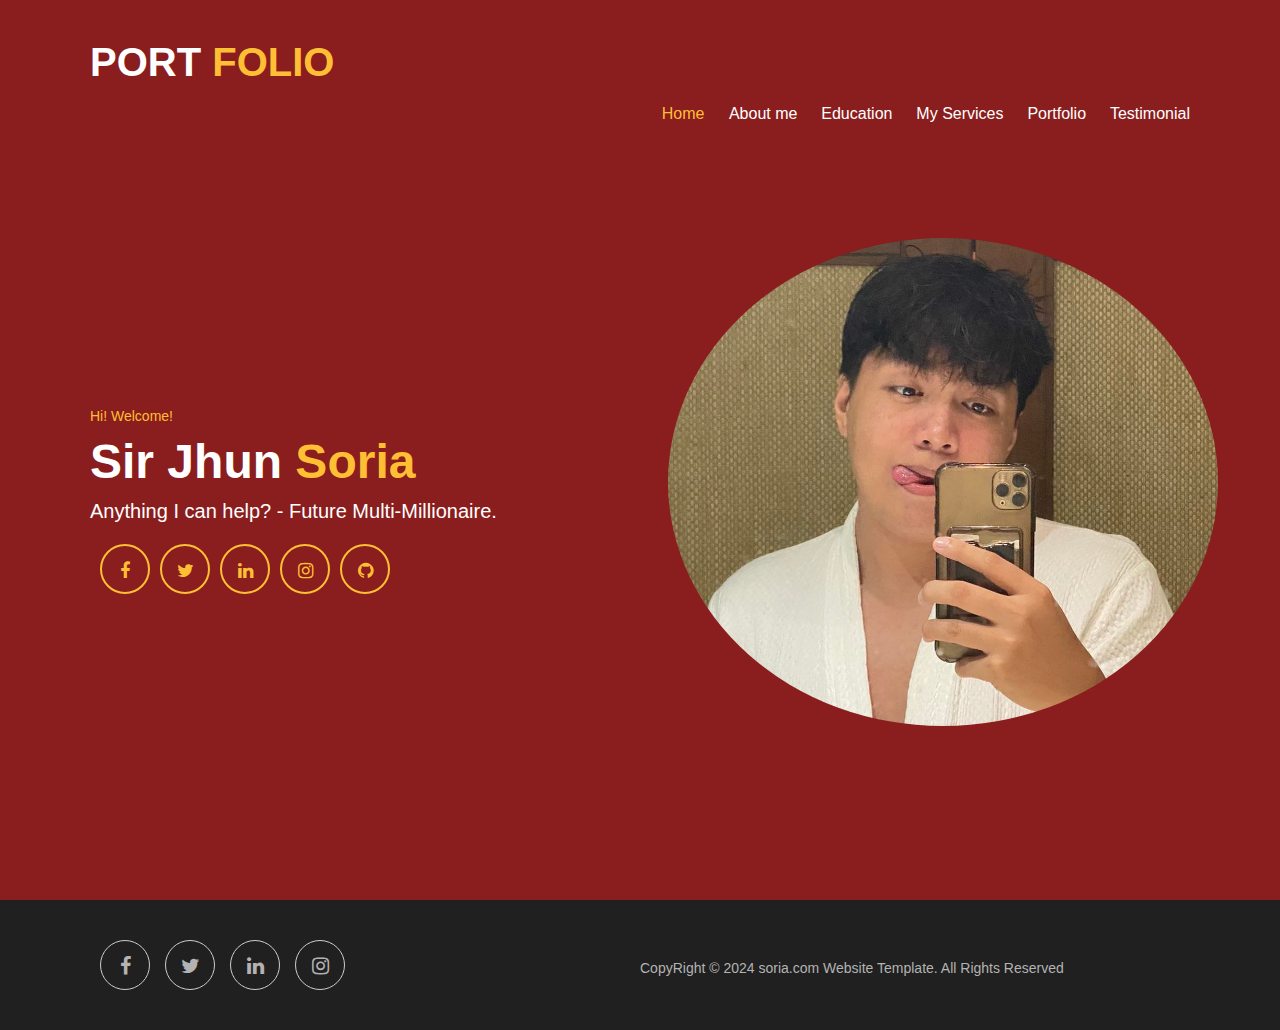
<file: index.html>
<!-----META SECTION----->
 <!DOCTYPE html>
 <html>
 <head>
 <title>Student Portfolio Website Template</title>
 <meta charset="utf-8">
 <meta name="viewport" content="width=device-width, initial-scale=1">
 <link rel="stylesheet" href="https://maxcdn.bootstrapcdn.com/font-awesome/4.7.0/css/font-awesome.min.css">
 <link rel="stylesheet" href="style.css">
 </head>
 <body>
  <!-----MENU SECTION------>
<div class="main-panel">
  <div class="container">
    <div class="width-40 logo">PORT <span class="span-col">FOLIO</span>
    </div>
    <div class="width-60">
      <nav>
        <a href="index.html">
          <span class="span-col">Home</span>
        </a>
        <a href="AboutMe.html">About me</a>
        <a href="eductionbg.html">Education</a>
        <a href="services.html">My Services</a>
        <a href="myportfolio.html">Portfolio</a>
        <a href="testimony.html">Testimonial</a>
      </nav>
    </div>
  </div>
  

<!------MAIN BANNERR------>
<div class="container ">
  <div class="width-50">
    <div class="banner-section">
      <span class="span-col">Hi! Welcome!</span>
      <h1>Sir Jhun <span class="span-col">Soria</span>
      </h1>
      <h2>Anything I can help? - Future Multi-Millionaire.</h2>
      <a href="#">
        <i class="fa fa-facebook"></i>
      </a>
      <a href="#">
        <i class="fa fa-twitter"></i>
      </a>
      <a href="#">
        <i class="fa fa-linkedin"></i>
      </a>
      <a href="#">
        <i class="fa fa-instagram"></i>
      </a>
      <a href="#">
        <i class="fa fa-github"></i>
      </a>
    </div>
  </div>
  <div class="imgg width-50">
    <img src="img/12333.jpg">
  </div>
</div>
</div>



<!------FOOTER SECTION------>
<div class="footer">
  <div class="container">
    <div class="footer-sect social-icon width-50">
      <a href="#">
        <i class="fa fa-facebook"></i>
      </a>
      <a href="#">
        <i class="fa fa-twitter"></i>
      </a>
      <a href="#">
        <i class="fa fa-linkedin"></i>
      </a>
      <a href="#">
        <i class="fa fa-instagram"></i>
      </a>
    </div>
    <div class="footer-sect mt-20 width-50">CopyRight © 2024 soria.com Website Template. All Rights Reserved</div>
  </div>
</div>

 </body>
 </html>
</file>
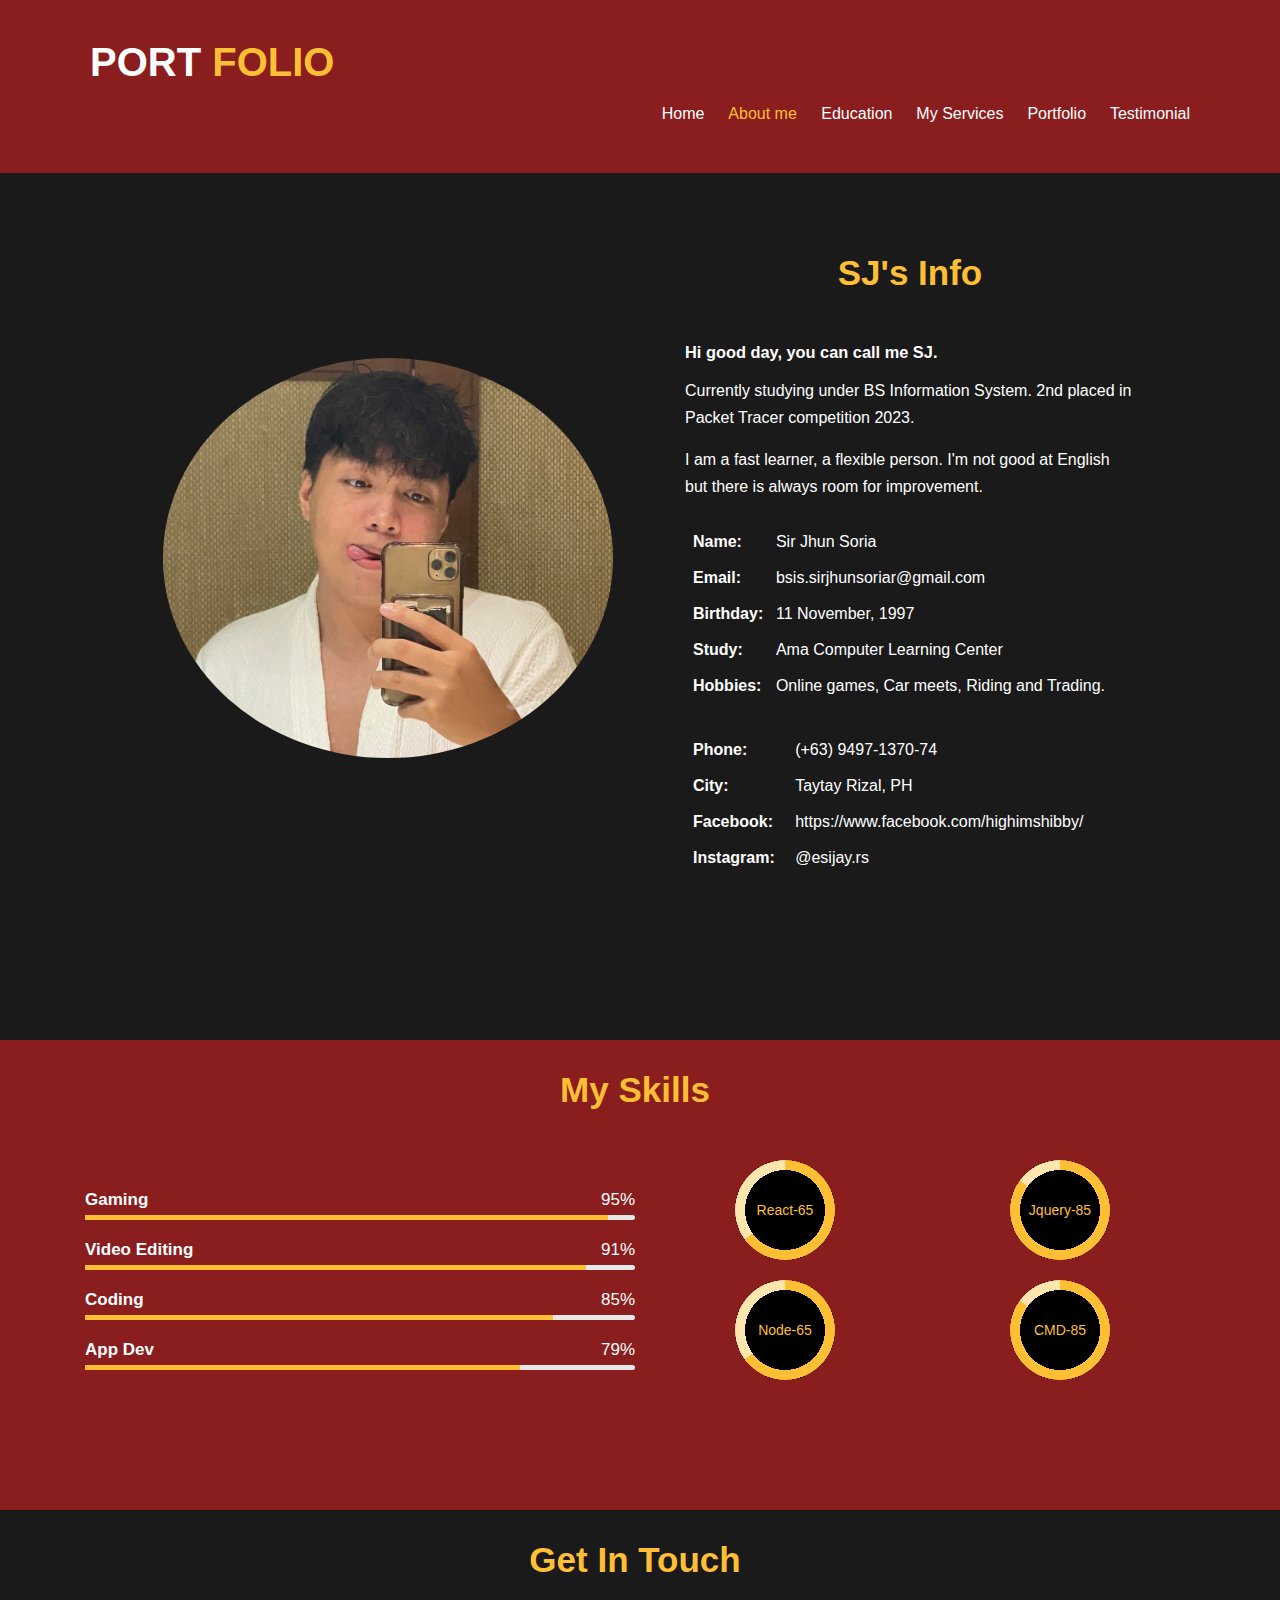
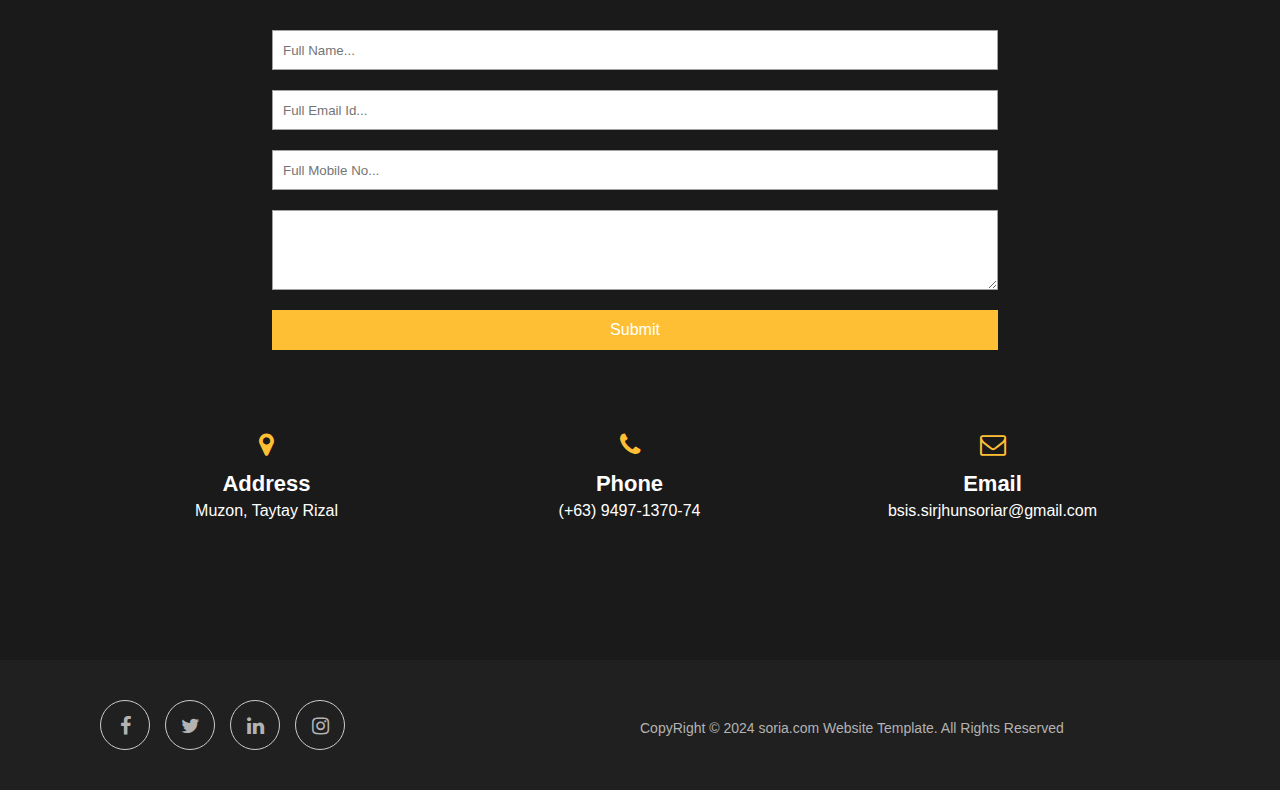
<file: AboutMe.html>
<!DOCTYPE html>
<html lang="en">
<head>
    <meta charset="utf-8">
    <meta name="viewport" content="width=device-width, initial-scale=1">
    <link rel="stylesheet" href="https://maxcdn.bootstrapcdn.com/font-awesome/4.7.0/css/font-awesome.min.css">
    <link rel="stylesheet" href="style.css">
</head>
<body>

<!-----MENU SECTION------>
<div class="main-panel">
  <div class="container">
    <div class="width-40 logo">PORT <span class="span-col">FOLIO</span>
    </div>
    <div class="width-60">
      <nav>
        <a href="index.html">Home</a>
        <a href="AboutMe.html">
          <span class="span-col">About me</span>
        </a>
        <a href="eductionbg.html">Education</a>
        <a href="services.html">My Services</a>
        <a href="myportfolio.html">Portfolio</a>
        <a href="testimony.html">Testimonial</a>
      </nav>
    </div>
  </div>  

    <!------ABOUT US SECTION------>
<div class="main-section bg-lightgrey">
    <div class="container">
      <div class="imgg width-50">
        <img src="img/12333.jpg" class="about-img">
      </div>
      <div class="width-50">
        <div class="about-us">
          <h2 class="heading-text">SJ's Info</h2>
          <h3>Hi good day, you can call me SJ.</h3>
          <p>Currently studying under BS Information System. 2nd placed in Packet Tracer competition 2023. </p>
           <p> I am a fast learner, a flexible person. I'm not good at English but there is always room for improvement.
            </p>

             
          <div class="width-60 mt-20">
            <table cellspacing="8" cellpadding="8">
              <tr>
                <th>Name:</th>
                <td>Sir Jhun Soria</td>
              </tr>
              <tr>
                <th>Email:</th>
                <td>bsis.sirjhunsoriar@gmail.com</td>
              </tr>
              <tr>
                <th>Birthday:</th>
                <td> 11 November, 1997</td>
              </tr>
              <tr>
                <th>Study:</th>
                <td> Ama Computer Learning Center</td>
              </tr>

              <tr>
                <th>Hobbies:</th>
                <td> Online games, Car meets, Riding and Trading.</td>
              </tr>

            </table>
          </div>


          <div class="width-60 mt-20">
            <table cellspacing="8" cellpadding="8">
              <tr>
                <th>Phone:</th>
                <td>(+63) 9497-1370-74</td>
              </tr>
              <tr>
                <th>City:</th>
                <td>Taytay Rizal, PH</td>
              </tr>
              <tr>
                <th>Facebook:</th>
                <td> https://www.facebook.com/highimshibby/</td>
              </tr>
              <tr>
                <th>Instagram:</th>
                <td> @esijay.rs</td>
              </tr>



            </table>
          </div>
        </div>
      </div>
    </div>
  </div>


<!------SKILL SECTION------>
<div class="main-section">
    <div class="container">
      <h2 class="heading-text">My Skills</h2>
      <div class="width-50">
        <div class="skill">
          <b>Gaming</b>
          <span>95%</span>
          <div>
            <span style="width:95%"></span>
          </div>
        </div>
        <div class="skill">
          <b>Video Editing</b>
          <span>91%</span>
          <div>
            <span style="width:91%"></span>
          </div>
        </div>
        <div class="skill">
          <b>Coding</b>
          <span>85%</span>
          <div>
            <span style="width:85%"></span>
          </div>
        </div>
        <div class="skill">
          <b>App Dev</b>
          <span>79%</span>
          <div>
            <span style="width:79%"></span>
          </div>
        </div>
      </div>
      <div class="width-50">
        <div class="width-50">
          <div role="progressbar" aria-valuenow="65" aria-valuemin="0" aria-valuemax="100" style="--value:65">React-65</div>
        </div>
        <div class="width-50">
          <div role="progressbar" aria-valuenow="85" aria-valuemin="0" aria-valuemax="100" style="--value:85">Jquery-85</div>
        </div>
        <div class="width-50">
          <div role="progressbar" aria-valuenow="65" aria-valuemin="0" aria-valuemax="100" style="--value:65">Node-65</div>
        </div>
        <div class="width-50">
          <div role="progressbar" aria-valuenow="85" aria-valuemin="0" aria-valuemax="100" style="--value:85">CMD-85</div>
        </div>
      </div>
    </div>
  </div>

<!-------------CONTACT US SECTION----------------------->
<div class="main-section contact bg-lightgrey">
    <div class="container">
      <h2 class="heading-text">Get In Touch</h2>
      <div class="width-100">
        <form>
          <input type="text" placeholder="Full Name...">
          <input type="text" placeholder="Full Email Id...">
          <input type="text" placeholder="Full Mobile No...">
          <textarea placeholder="Enter Address..."> </textarea>
          <button type="submit">Submit</button>
        </form>
      </div>
      <div class="width-33">
        <h3>
          <i class="fa fa-map-marker"></i>
        </h3>
        <h4>Address</h4>
        <p>Muzon, Taytay Rizal</p>
      </div>
      <div class="width-33">
        <h3>
          <i class="fa fa-phone"></i>
        </h3>
        <h4>Phone</h4>
        <p>(+63) 9497-1370-74</p>
      </div>
      <div class="width-33">
        <h3>
          <i class="fa fa-envelope-o"></i>
        </h3>
        <h4>Email</h4>
        <p>bsis.sirjhunsoriar@gmail.com</p>
      </div>
    </div>
  </div>  

<!------FOOTER SECTION------>
<div class="footer">
  <div class="container">
    <div class="footer-sect social-icon width-50">
      <a href="#">
        <i class="fa fa-facebook"></i>
      </a>
      <a href="#">
        <i class="fa fa-twitter"></i>
      </a>
      <a href="#">
        <i class="fa fa-linkedin"></i>
      </a>
      <a href="#">
        <i class="fa fa-instagram"></i>
      </a>
    </div>
    <div class="footer-sect mt-20 width-50">CopyRight © 2024 soria.com Website Template. All Rights Reserved</div>
  </div>
</div>

</body>
</html>
</file>
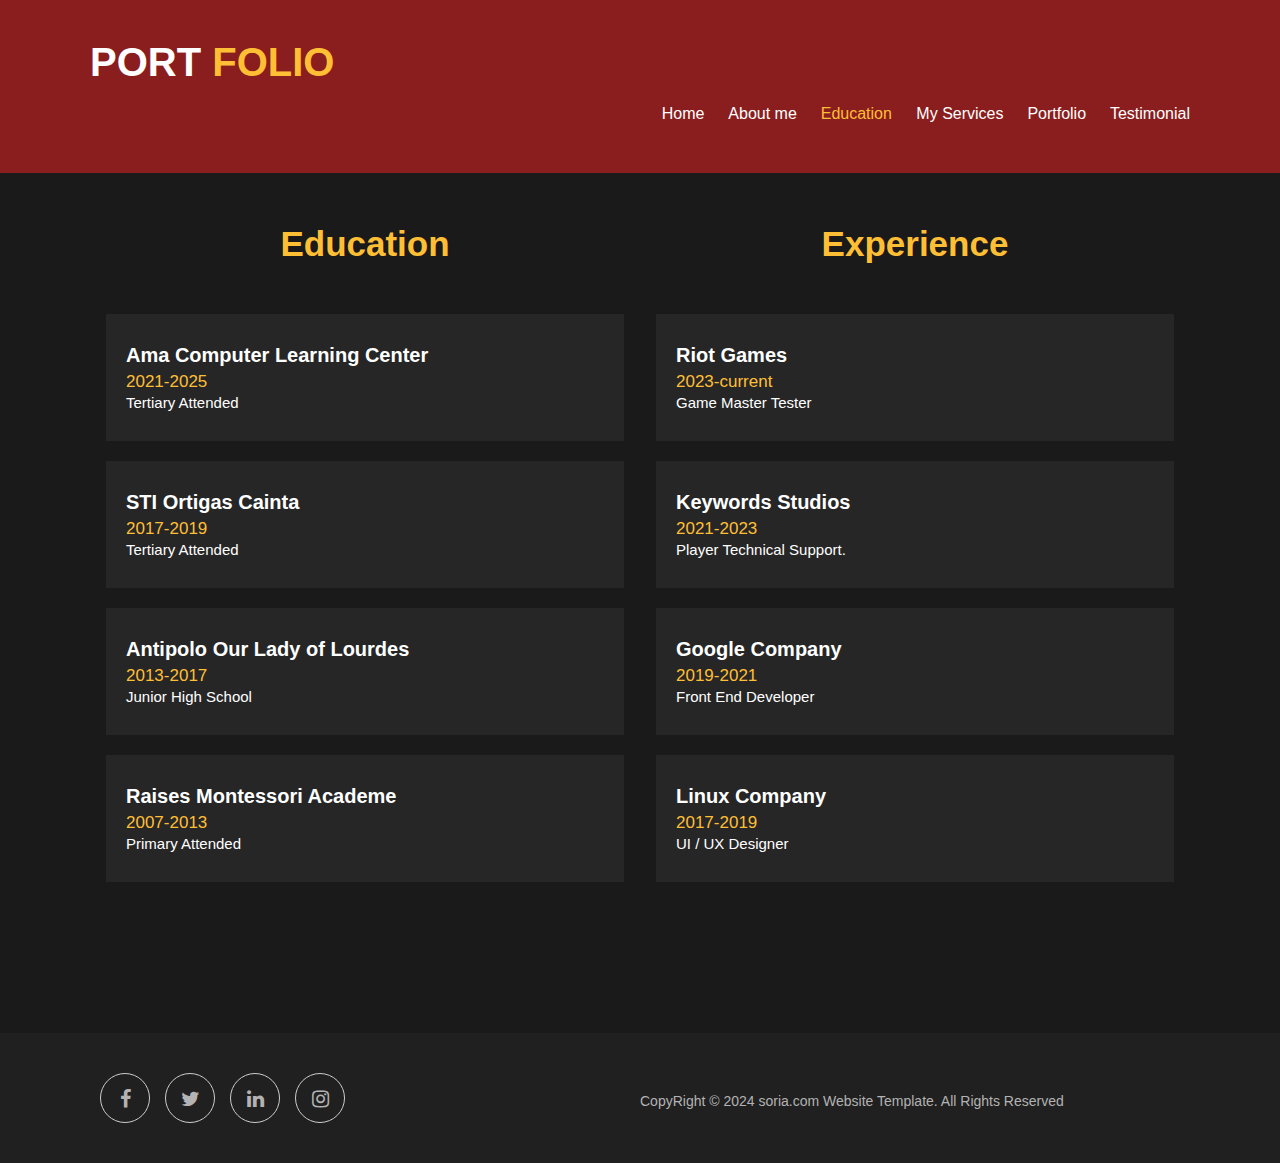
<file: eductionbg.html>
<!DOCTYPE html>
<html lang="en">
<head>
    <meta charset="utf-8">
    <meta name="viewport" content="width=device-width, initial-scale=1">
    <link rel="stylesheet" href="https://maxcdn.bootstrapcdn.com/font-awesome/4.7.0/css/font-awesome.min.css">
    <link rel="stylesheet" href="style.css">
</head>
<body>

<!-----MENU SECTION------>
<div class="main-panel">
    <div class="container">
      <div class="width-40 logo">PORT <span class="span-col">FOLIO</span>
      </div>
      <div class="width-60">
        <nav>
          <a href="index.html">Home</a>
          <a href="AboutMe.html">About me</a>
          <a href="eductionbg.html">
            <span class="span-col">Education</span>
          </a>
          <a href="services.html">My Services</a>
          <a href="myportfolio.html">Portfolio</a>
          <a href="testimony.html">Testimonial</a>
        </nav>
      </div>
    </div>  

    <!------EXPERIENCE SECTION------>
<div class="main-section bg-lightgrey">
    <div class="container">
      <div class="edu-exp">
        <h2 class="heading-text">Education</h2>
        <div class="experience-list">
          <div class="experience-content">
            <h2>Ama Computer Learning Center</h2>
            <h3>2021-2025</h3>
            <p>Tertiary Attended</p>
          </div>
        </div>
        <div class="experience-list">
          <div class="experience-content">
            <h2>STI Ortigas Cainta</h2>
            <h3>2017-2019</h3>
            <p>Tertiary Attended</p>
          </div>
        </div>
        <div class="experience-list">
          <div class="experience-content">
            <h2>Antipolo Our Lady of Lourdes</h2>
            <h3>2013-2017</h3>
            <p>Junior High School</p>
          </div>
        </div>
        <div class="experience-list">
          <div class="experience-content">
            <h2>Raises Montessori Academe</h2>
            <h3>2007-2013</h3>
            <p>Primary Attended</p>
          </div>
        </div>
      </div>
      <div class="edu-exp">
        <h2 class="heading-text">Experience</h2>
        <div class="experience-list">
          <div class="experience-content">
            <h2>Riot Games</h2>
            <h3>2023-current</h3>
            <p>Game Master Tester</p>
          </div>
        </div>
        <div class="experience-list">
          <div class="experience-content">
            <h2>Keywords Studios</h2>
            <h3>2021-2023</h3>
            <p>Player Technical Support.</p>
          </div>
        </div>
        <div class="experience-list">
          <div class="experience-content">
            <h2>Google Company</h2>
            <h3>2019-2021</h3>
            <p>Front End Developer</p>
          </div>
        </div>
        <div class="experience-list">
          <div class="experience-content">
            <h2>Linux Company</h2>
            <h3>2017-2019</h3>
            <p>UI / UX Designer</p>
          </div>
        </div>
      </div>
    </div>
  </div>  

<!------FOOTER SECTION------>
<div class="footer">
  <div class="container">
    <div class="footer-sect social-icon width-50">
      <a href="#">
        <i class="fa fa-facebook"></i>
      </a>
      <a href="#">
        <i class="fa fa-twitter"></i>
      </a>
      <a href="#">
        <i class="fa fa-linkedin"></i>
      </a>
      <a href="#">
        <i class="fa fa-instagram"></i>
      </a>
    </div>
    <div class="footer-sect mt-20 width-50">CopyRight © 2024 soria.com Website Template. All Rights Reserved</div>
  </div>
</div>

</body>
</html>
</file>
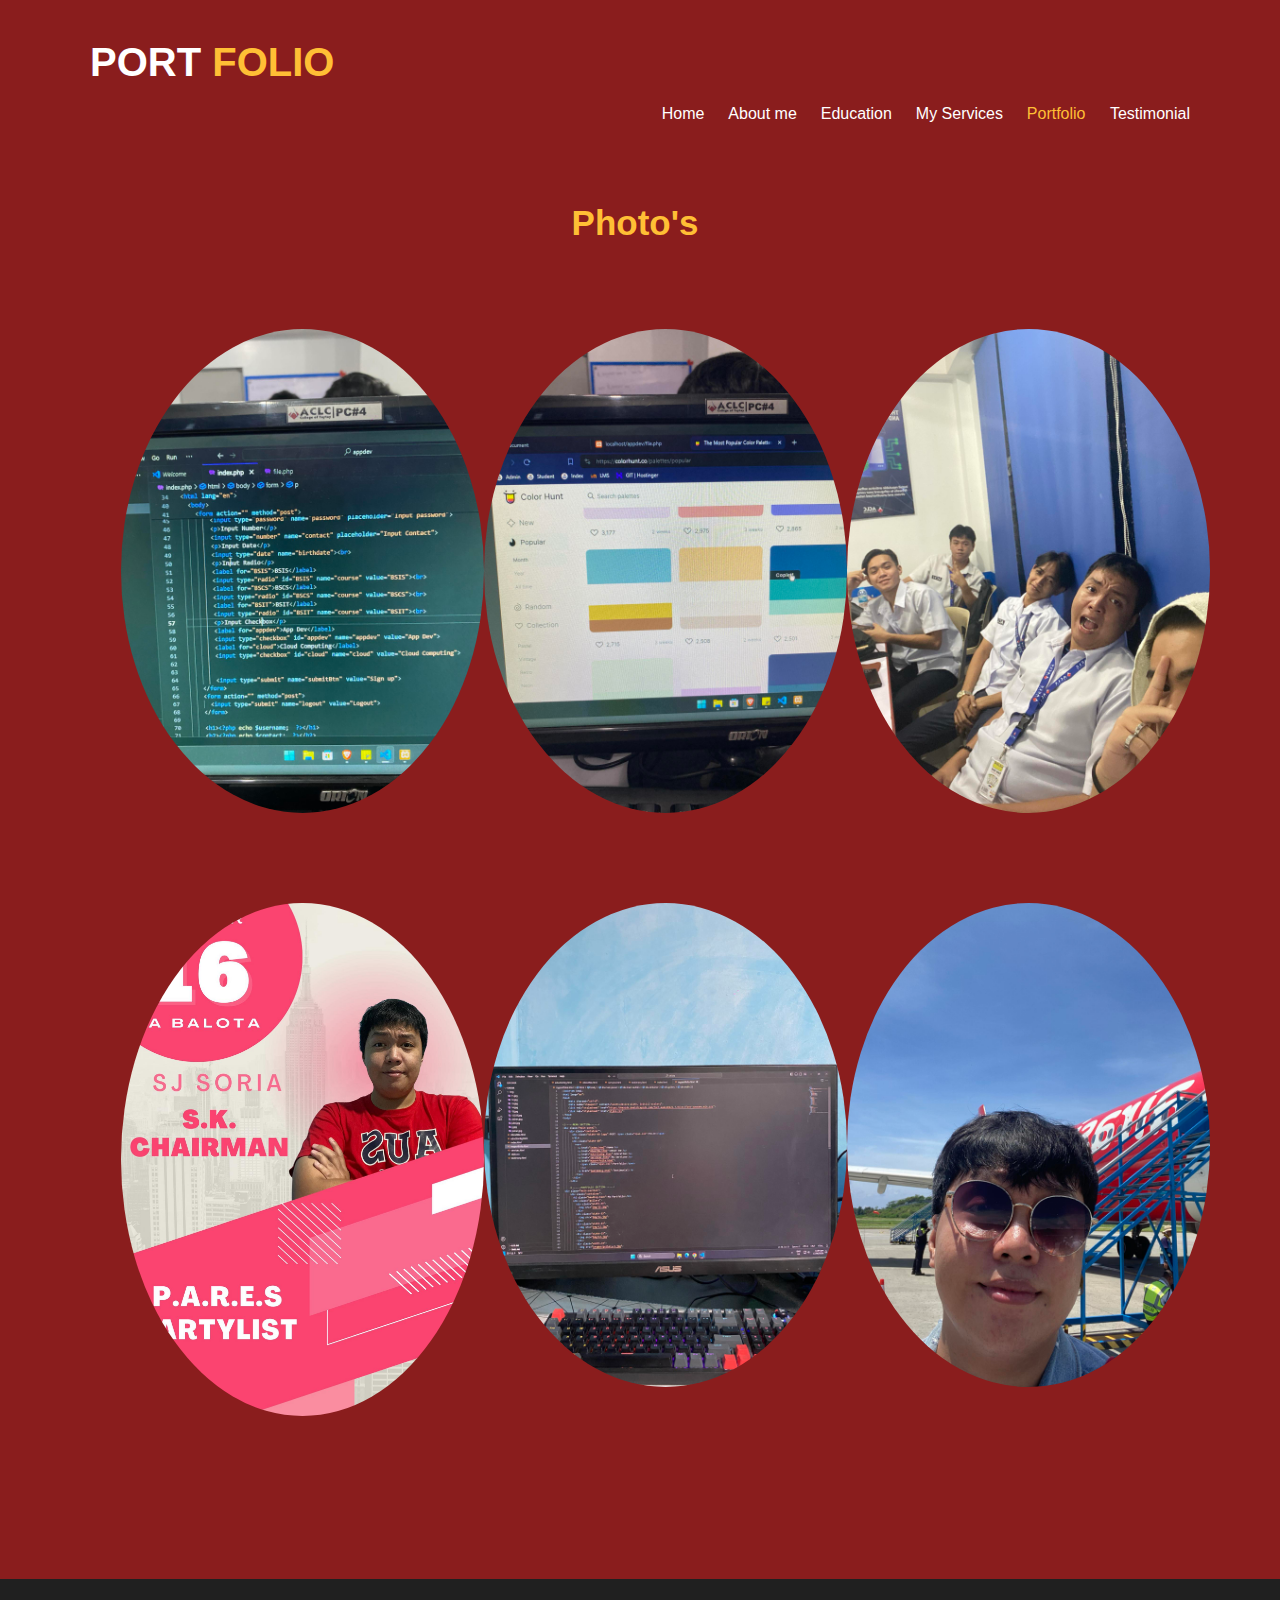
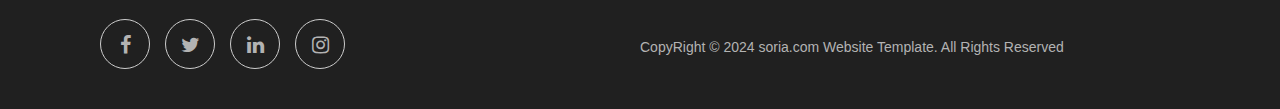
<file: myportfolio.html>
<!DOCTYPE html>
<html lang="en">
<head>
    <meta charset="utf-8">
    <meta name="viewport" content="width=device-width, initial-scale=1">
    <link rel="stylesheet" href="https://maxcdn.bootstrapcdn.com/font-awesome/4.7.0/css/font-awesome.min.css">
    <link rel="stylesheet" href="style.css">
</head>
<body>

<!-----MENU SECTION------>
<div class="main-panel">
    <div class="container">
      <div class="width-40 logo">PORT <span class="span-col">FOLIO</span>
      </div>
      <div class="width-60">
        <nav>
          <a href="index.html">Home</a>
          <a href="AboutMe.html">About me</a>
          <a href="eductionbg.html">Education</a>
          <a href="services.html">My Services</a>
          <a href="myportfolio.html">
            <span class="span-col">Portfolio</span>
            </a>
          <a href="testimony.html">Testimonial</a>
        </nav>
      </div>
    </div>

    <!------PORTFOLIO SECTION------>
<div class="main-section">
    <div class="container">
      <h2 class="heading-text">Photo's</h2>
      <div class="gallery">
        <div class="width-33">
          <img src="img/15.jpg">
        </div>
        <div class="width-33">
          <img src="img/14.jpg">
        </div>
        <div class="width-33">
          <img src="img/18.jpg">
        </div>
        <div class="width-33">
          <img src="img/13.jpg">
        </div>
        <div class="width-33">
          <img src="img/16.jpg">
        </div>
        <div class="width-33">
          <img src="img/17.jpg">
        </div>
      </div>
    </div>
  </div>

<!------FOOTER SECTION------>
<div class="footer">
  <div class="container">
    <div class="footer-sect social-icon width-50">
      <a href="#">
        <i class="fa fa-facebook"></i>
      </a>
      <a href="#">
        <i class="fa fa-twitter"></i>
      </a>
      <a href="#">
        <i class="fa fa-linkedin"></i>
      </a>
      <a href="#">
        <i class="fa fa-instagram"></i>
      </a>
    </div>
    <div class="footer-sect mt-20 width-50">CopyRight © 2024 soria.com Website Template. All Rights Reserved</div>
  </div>
</div>

</body>
</html>
</file>
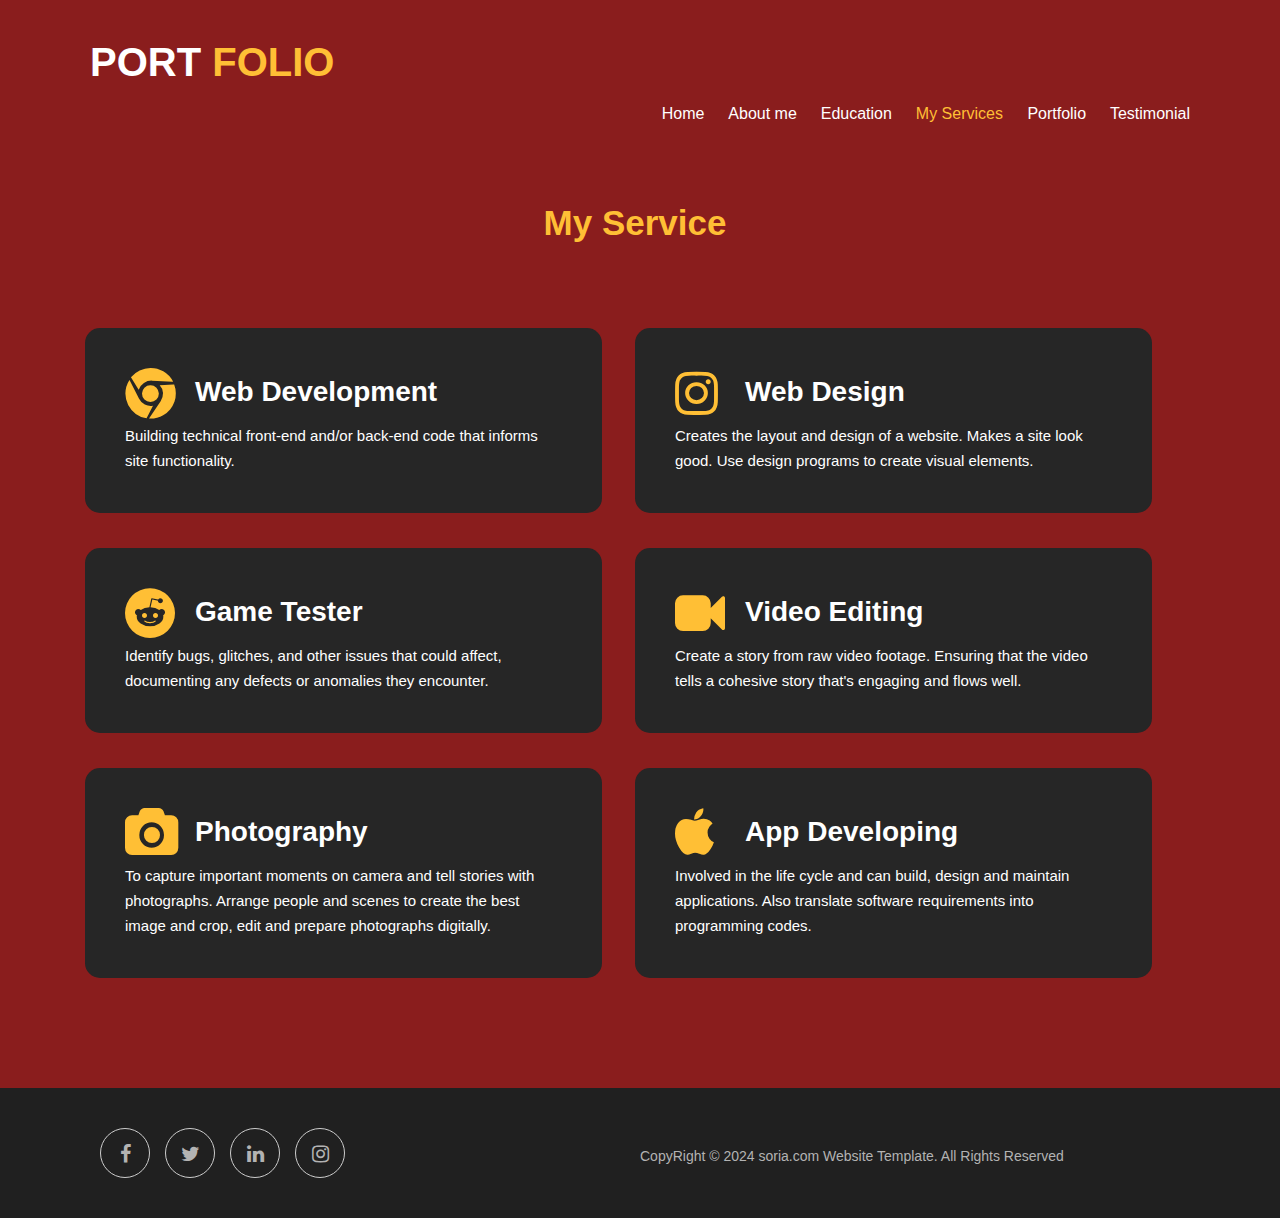
<file: services.html>
<!DOCTYPE html>
<html lang="en">
<head>
    <meta charset="utf-8">
    <meta name="viewport" content="width=device-width, initial-scale=1">
    <link rel="stylesheet" href="https://maxcdn.bootstrapcdn.com/font-awesome/4.7.0/css/font-awesome.min.css">
    <link rel="stylesheet" href="style.css">
</head>
<body>

<!-----MENU SECTION------>
<div class="main-panel">
    <div class="container">
      <div class="width-40 logo">PORT <span class="span-col">FOLIO</span>
      </div>
      <div class="width-60">
        <nav>
          <a href="index.html">Home</a>
          <a href="AboutMe.html">About me</a>
          <a href="eductionbg.html">Education</a>
          <a href="services.html">
            <span class="span-col">My Services</span>
          </a>
          <a href="myportfolio.html">Portfolio</a>
          <a href="testimony.html">Testimonial</a>
        </nav>
      </div>
    </div>
    
    <!------SERVICE SECTION------>
<div class="main-section">
    <div class="container">
      <h2 class="heading-text">My Service</h2>
      <div class="width-50">
        <div class="service-list">
          <i class="fa fa-chrome"></i>
          <h3>Web Development</h3>
          <p>Building technical front-end and/or back-end code that informs site functionality. </p>
        </div>
      </div>
      <div class="width-50">
        <div class="service-list">
          <i class="fa fa-instagram"></i>
          <h3>Web Design</h3>
          <p>Creates the layout and design of a website. Makes a site look good. Use design programs to create visual elements.</p>
        </div>
      </div>
      <div class="width-50">
        <div class="service-list">
          <i class="fa fa-reddit"></i>
          <h3>Game Tester</h3>
          <p>Identify bugs, glitches, and other issues that could affect, documenting any defects or anomalies they encounter.</p>
        </div>
      </div>
      <div class="width-50">
        <div class="service-list">
          <i class="fa fa-video-camera"></i>
          <h3>Video Editing</h3>
          <p>Create a story from raw video footage. Ensuring that the video tells a cohesive story that's engaging and flows well.</p>
        </div>
      </div>
      <div class="width-50">
        <div class="service-list">
          <i class="fa fa-camera"></i>
          <h3>Photography</h3>
          <p>To capture important moments on camera and tell stories with photographs. Arrange people and scenes to create the best image and crop, edit and prepare photographs digitally.</p>
        </div>
      </div>
      <div class="width-50">
        <div class="service-list">
          <i class="fa fa-apple"></i>
          <h3>App Developing</h3>
          <p>Involved in the life cycle and can build, design and maintain applications. Also translate software requirements into programming codes.</p>
        </div>
      </div>
    </div>
  </div>

<!------FOOTER SECTION------>
<div class="footer">
  <div class="container">
    <div class="footer-sect social-icon width-50">
      <a href="#">
        <i class="fa fa-facebook"></i>
      </a>
      <a href="#">
        <i class="fa fa-twitter"></i>
      </a>
      <a href="#">
        <i class="fa fa-linkedin"></i>
      </a>
      <a href="#">
        <i class="fa fa-instagram"></i>
      </a>
    </div>
    <div class="footer-sect mt-20 width-50">CopyRight © 2024 soria.com Website Template. All Rights Reserved</div>
  </div>
</div>

</body>
</html>
</file>
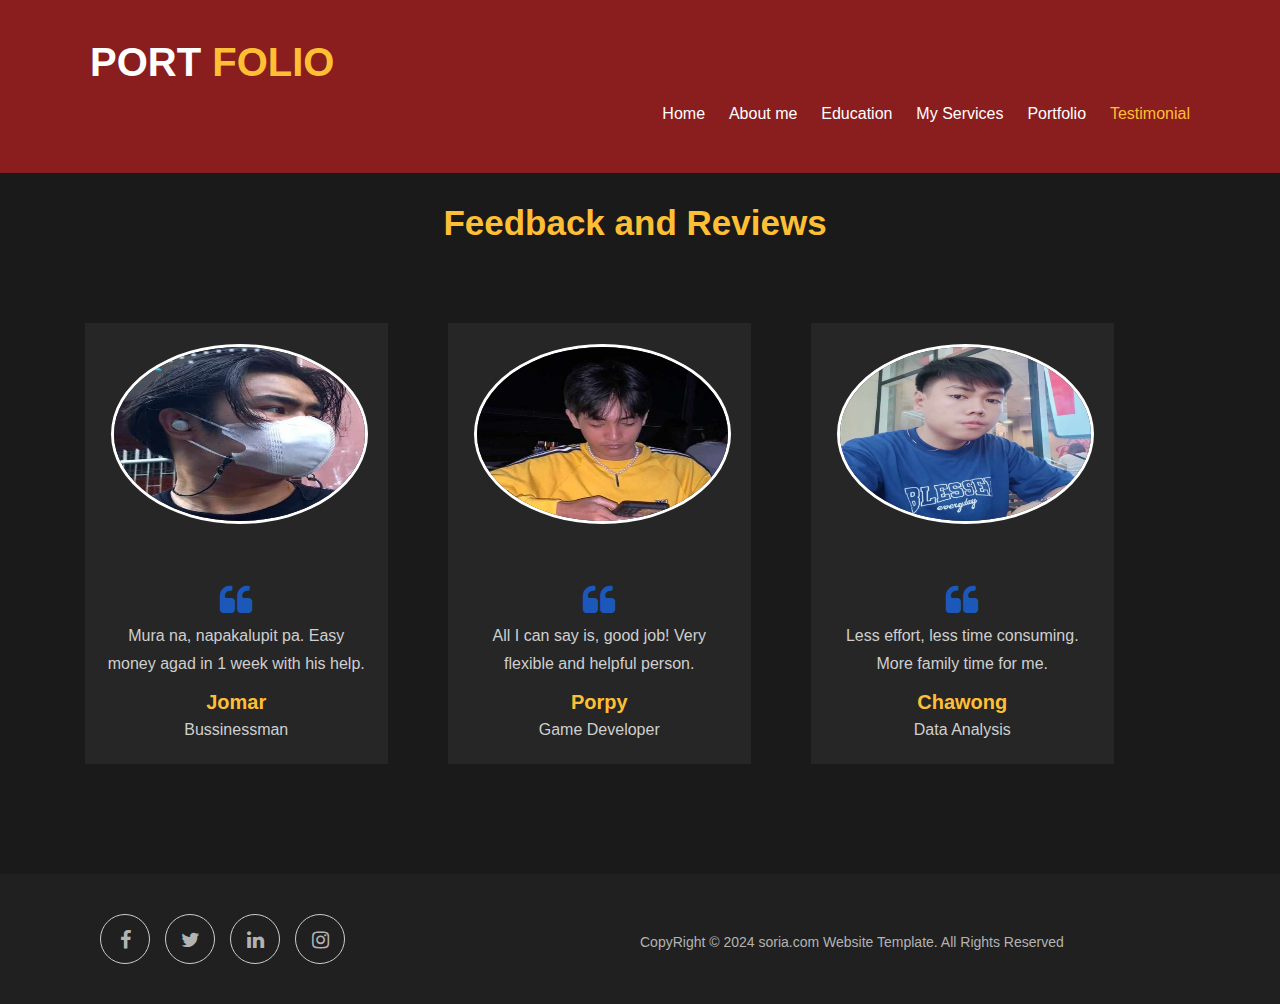
<file: testimony.html>
<!DOCTYPE html>
<html lang="en">
<head>
    <meta charset="utf-8">
    <meta name="viewport" content="width=device-width, initial-scale=1">
    <link rel="stylesheet" href="https://maxcdn.bootstrapcdn.com/font-awesome/4.7.0/css/font-awesome.min.css">
    <link rel="stylesheet" href="style.css">
</head>
<body>

<!-----MENU SECTION------>
<div class="main-panel">
    <div class="container">
      <div class="width-40 logo">PORT <span class="span-col">FOLIO</span>
      </div>
      <div class="width-60">
        <nav>
          <a href="index.html">Home</a>
          <a href="AboutMe.html">About me</a>
          <a href="eductionbg.html">Education</a>
          <a href="services.html">My Services</a>
          <a href="myportfolio.html">Portfolio</a>
          <a href="testimony.html">
            <span class="span-col">Testimonial</span>
          </a>
        </nav>
      </div>
    </div>    

    <!------TESTIMONIAL SECTION------>
<div class="main-section bg-lightgrey">
    <div class="container">
      <h2 class="heading-text">Feedback and Reviews </h2>
      <div class="testimonial">
        <div class="testimonial-content">
          <div class="testimonial-img">
            <img src="img/jomar.jpg">
          </div>
          <i class="fa fa-quote-left"></i>
          <p>Mura na, napakalupit pa. Easy money agad in 1 week with his help.</p>
          <div class="testimonial-name">
            <h5>Jomar</h5>
            <p>Bussinessman</p>
          </div>
        </div>
      </div>
      <div class="testimonial">
        <div class="testimonial-content">
          <div class="testimonial-img">
            <img src="img/aldren.jpg">
          </div>
          <i class="fa fa-quote-left"></i>
          <p>All I can say is, good job! Very flexible and helpful person.</p>
          <div class="testimonial-name">
            <h5>Porpy</h5>
            <p>Game Developer</p>
          </div>
        </div>
      </div>
      <div class="testimonial">
        <div class="testimonial-content">
          <div class="testimonial-img">
            <img src="img/jj.jpg">
          </div>
          <i class="fa fa-quote-left"></i>
          <p>Less effort, less time consuming. More family time for me.</p>
          <div class="testimonial-name">
            <h5>Chawong</h5>
            <p>Data Analysis</p>
          </div>
        </div>
      </div>
    </div>
  </div>

<!------FOOTER SECTION------>
<div class="footer">
  <div class="container">
    <div class="footer-sect social-icon width-50">
      <a href="#">
        <i class="fa fa-facebook"></i>
      </a>
      <a href="#">
        <i class="fa fa-twitter"></i>
      </a>
      <a href="#">
        <i class="fa fa-linkedin"></i>
      </a>
      <a href="#">
        <i class="fa fa-instagram"></i>
      </a>
    </div>
    <div class="footer-sect mt-20 width-50">CopyRight © 2024 soria.com Website Template. All Rights Reserved</div>
  </div>
</div>  

</body>
</html>
</file>
<file: style.css>
/*****COMMON CSS SECTION*****/
* {
	box-sizing: border-box;
	margin: 0;
	padding: 0;
	outline: 0;
	font-family: Roboto, sans-serif, arial;
}
html, body 
	{
	font-size: 14px;
	font-weight: 400;
	background: #8a1d1d;
	color: #fff;
}
.container {
	justify-content: space-evenly;
	width: 1100px;
	margin: 0px auto;
	display: table;
	padding-top: 10px;
}
.width-33 {
	width: 33%;
	float: left;
	padding-bottom: 30px;
}
.width-66 {
	width: 66%;
	float: left;
}




/*****FOOTER SECTION*****/
.footer {
	background-color: #202020;
	padding: 30px 0px 40px 0px;
	width: 100%;
	float: left;
}
.footer-sect {
	color: #b3b3b3;
}
.footer-sect a {
	color: #b3b3b3;
	margin-left: 10px;
	text-decoration: none;
	font-size: 18px;
	text-align: center;
}
.social-icon a i {
	width: 50px;
	height: 50px;
	border: 1px solid #cdcdcd;
	line-height: 50px;
	font-size: 20px;
	border-radius: 50%;
}



/*****TESTIMONIAL SECTION*****/


.testimonial {
	justify-content: space-evenly;
	width: 275px;
	float: left;
	margin-right: 8%;
	margin-top: 30px;
}

.testimonial-content {
	justify-content: space-between;
	background: #262626;
	color: #cfcfcf;
	height: 100%;
	width: 110%;
	float: left;
	padding: 200px 20px 20px 20px;
	font-size: 16px;
	line-height: 28px;
	position: relative;
	text-align: center
}

.testimonial i {
	color: #1c58b9;
	font-size: 35px;
	margin-top: 60px;
}

.testimonial-img {
	padding-top: 30px;
	padding-bottom: 20px;
	width: 85%;
	float: center;
	text-align: center;
	position: absolute;
	left: 0px;
	top: -35px;
}

.testimonial-img img {
	width: 80px;
	height: 180px;
	border: 3px solid white;
	border-radius: 50%;
}

.testimonial-name {
	width: 100%;
	float: left;
}

.testimonial-name h5 {
	color: #ffbf35;
	font-size: 20px;
	margin-top: 10px;
}

.testimonial-name p {
	font-size: 16px;
}


/*SERVICE SECTION*/
.service-list {
	padding: 40px;
	margin-top: 35px;
	background: #262626;
	border-radius: 15px;
	width: 94%;
	float: left;
}

.service-list i {
	font-size: 50px;
	color: #ffbf35;
	width: 70px;
	float: left;
}

.service-list h3 {
	font-size: 28px;
	margin-top: 8px;
	margin-bottom: 15px;
}

.service-list p {
	font-size: 15px;
	line-height: 25px;
}



/*PORTFOLIO SECTION*/
.gallery {
	width: 100%;
	float: center;
	margin-top: 30px;
}
.gallery img {
	height: auto;
	width: 95%;
	margin-bottom: 20px;
}

/*CONTACT US SECTION*/
.contact form {
	width: 66%;
	margin: 0px auto;
}
.contact input,
textarea {
	width: 100%;
	float: left;
	margin-bottom: 20px;
	height: 40px;
	padding: 10px;
	border: 1px solid #a1a1a1;
}
.contact textarea {
	height: 80px;
}
.contact button {
	width: 100%;
	float: left;
	margin-bottom: 20px;
	height: 40px;
	padding: 10px;
	background: #ffbf35;
	color: #fff;
	border: none;
	font-size: 16px;
}
.contact h3 {
	font-size: 26px;
	text-align: center;
	margin-top: 60px;
	color: #ffbf35;
}
.contact h4 {
	font-size: 22px;
	text-align: center;
	margin-top: 10px;
}
.contact p {
	text-align: center;
	font-size: 16px;
	margin-top: 5px;
}



/*****MENU SECTION*****/
.main-panel {
	position: relative;
	width: 100%;
	float: left;
	padding-top: 20px;
	padding-bottom: 50px;
	height: 100vh;
	
}

.logo {
	font-size: 40px;
	font-weight: 600;
	padding-top: 10px;
}

.span-col {
	color: #ffbf35;
}

nav {
	float: right;
	padding-top: 20px;
	padding-bottom: 50px;
}

nav a {
	text-decoration: none;
	font-size: 16px;
	font-weight: 500;
	margin-left: 20px;
	color: white;
}



/*****Main BANNER*****/
.width-50 {
	float: left;
	width: 50%;
	
}
.banner-section {
	width: 100%;
	float: left;
	margin-top: 25vh;
}
.banner-section h1 {
	font-size: 48px;
	margin-top: 10px;
	font-weight: bolder;
}
.banner-section h2 {
	font-size: 20px;
	line-height: 25px;
	margin-top: 10px;
	font-weight: 400;
}
.banner-section a {
	float: left;
	text-decoration: none;
	font-size: 18px;
	margin-top: 20px;
	border-radius: 50%;
	text-align: center;
	border: 2px solid #ffbf35;
	color: #ffbf35;
	margin-left: 10px;
	height: 50px;
	width: 50px;
	line-height: 50px;
}
/*****Main BANNER IMAGE*****/
.main-panel img {
	border-radius: 100%;
	margin-top: 10%;
	width: 100%;
	margin-left: 10%;
}



/*ABOUT US SECTION*/
.main-section {
	width: 100%;
	float: left;
	padding: 20px 10px 110px 0px;
}
.imgg {
	display: flex;
	justify-content: center;
}
.width-100 {
	width: 100%;
	float: left;
}
.mt-20 {
	margin-top: 20px;
}
.heading-text {
	width: 100%;
	float: left;
	font-size: 35px;
	text-align: center;
	margin-bottom: 50px;
	color: #ffbf35;
}
.about-img {
	width: 100%;
	padding: 100px 50px;
	margin-top: 20px;
}
.about-us {
	width: 100%;
	float: left;
	padding: 50px;
}
.about-us p {
	font-size: 16px;
	margin-top: 15px;
	line-height: 27px;
}
table {
	width: 100%;
}
table th,
table td {
	font-size: 16px;
	text-align: left;
	padding: 5px 0px;
}


/*****SKILL SECTION*****/
.skill {
	margin-top: 30px;
	font-size: 17px;
}

.skill span {
	float: right;
}

.skill div {
	width: 100%;
	float: left;
	margin-top: 5px;
	background: #e7e7e7;
	border-radius: 10px;
}

.skill div span {
	background: #ffbf35;
	height: 5px;
	float: left;
}

div[role="progressbar"] {
	color: #ffbf35;
	margin-left: 100px;
	margin-bottom: 20px;
	width: 100px;
	;
	height: 100px;
	;
	border-radius: 50%;

	place-items: center;
	display: grid;

	--pgPercentage: var(--value);
	background: radial-gradient(closest-side, black 80%, transparent 0 99.9%, black 0),
		conic-gradient(#ffbf35 calc(var(--pgPercentage) * 1%), #ffe6af 0);

}


/*****EXPERIENCE SECTION*****/
.bg-lightgrey {
	background-color: #1a1a1a;
}
.edu-exp {
	padding: 10px 0px;
	width: 48%;
	margin: 1%;
	float: left;
	padding-left: 10px;
}
.experience-list {
	width: 100%;
	float: left;
	padding: 30px 10px;
	background: #262626;
	margin-bottom: 20px;
}
.experience-content {
	width: 100%;
	float: left;
	margin-left: 10px;
}
.experience-content h2 {

	font-weight: 600;
	margin-bottom: 5px;
	font-size: 20px;
}
.experience-content h3 {
	color: #ffbf35;
	font-weight: 500;
	margin-bottom: 2px;
	font-size: 17px;
}
.experience-content p {
	font-size: 15px;
}
</file>
